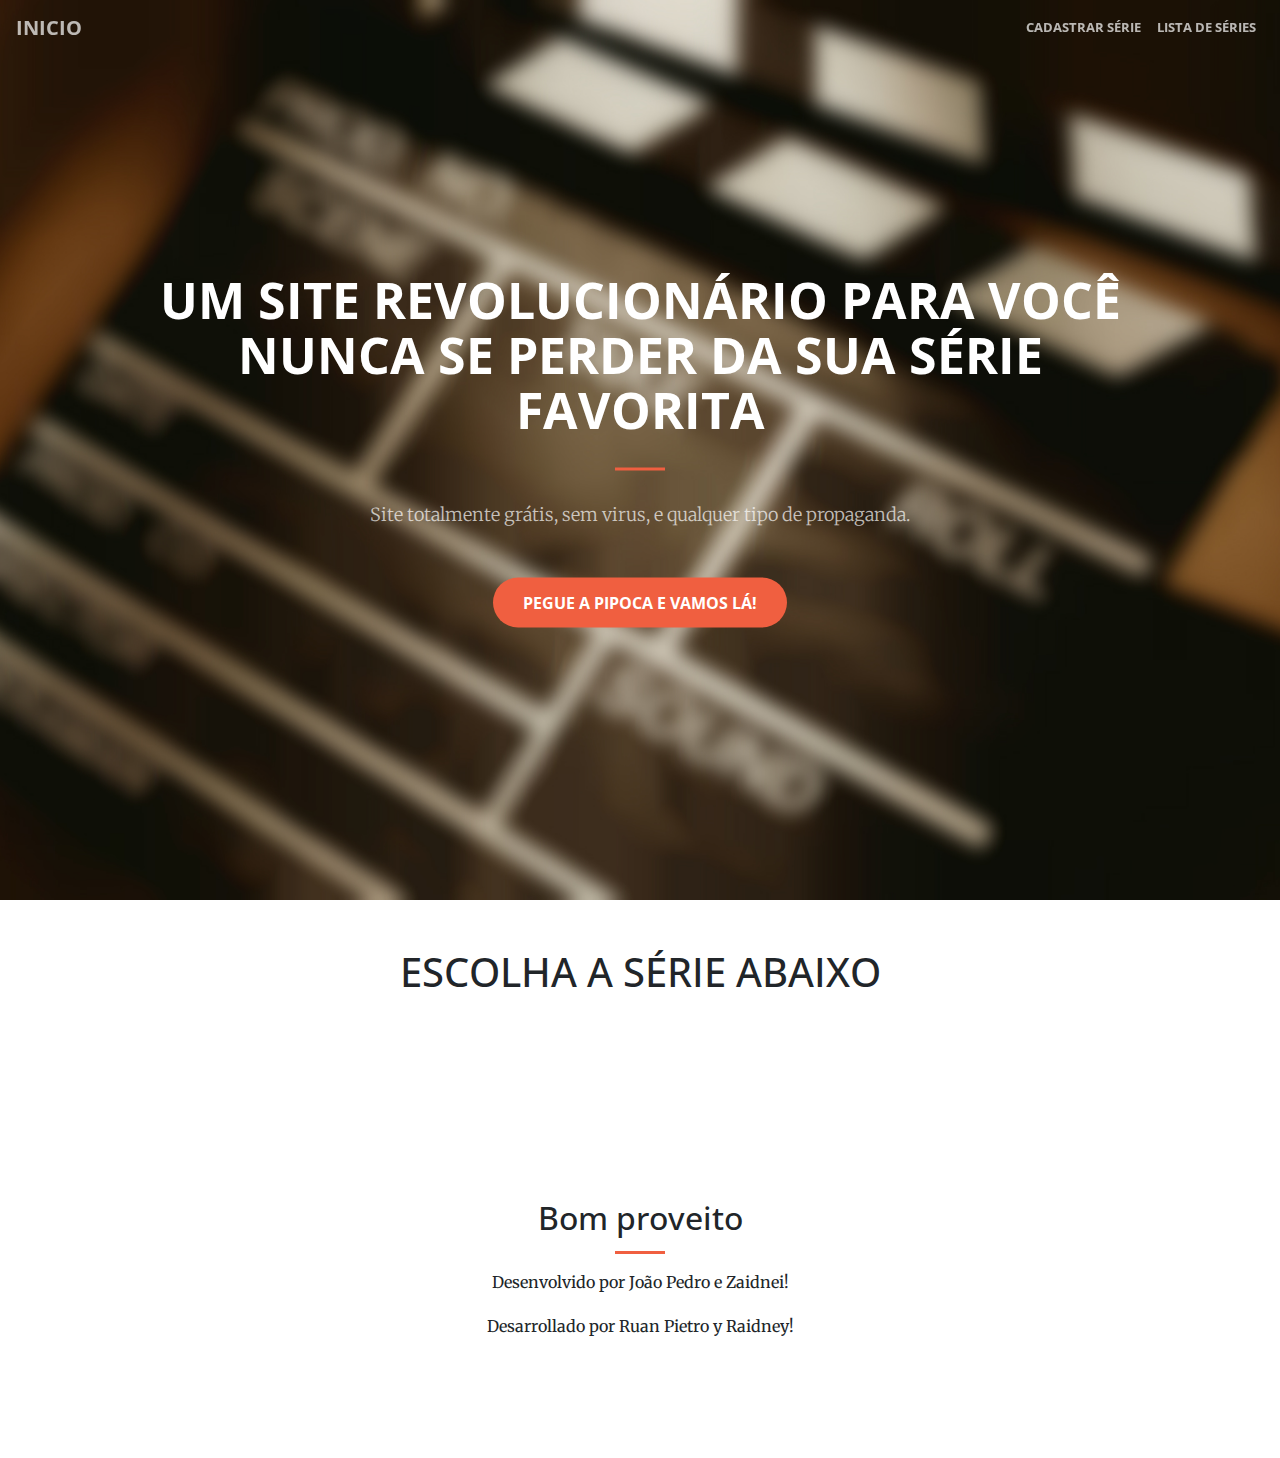
<file: startbootstrap-creative-gh-pages/index.html>
<!DOCTYPE html>
<html lang="pt-br">

<head>

  <meta charset="utf-8">
  <meta name="viewport" content="width=device-width, initial-scale=1, shrink-to-fit=no">
  <meta name="description" content="">
  <meta name="author" content="">

  <title>Series Manager</title>

  <link href="vendor/bootstrap/css/bootstrap.min.css" rel="stylesheet">
  <link href="vendor/font-awesome/css/font-awesome.min.css" rel="stylesheet" type="text/css">
  <link href='https://fonts.googleapis.com/css?family=Open+Sans:300italic,400italic,600italic,700italic,800italic,400,300,600,700,800'
    rel='stylesheet' type='text/css'>
  <link href='https://fonts.googleapis.com/css?family=Merriweather:400,300,300italic,400italic,700,700italic,900,900italic'
    rel='stylesheet' type='text/css'>

  <link href="vendor/magnific-popup/magnific-popup.css" rel="stylesheet">

  <link href="css/creative.min.css" rel="stylesheet">

</head>

<body id="page-top">
  <nav class="navbar navbar-expand-lg navbar-light fixed-top" id="mainNav">
    <a class="navbar-brand" href="#page-top">Inicio</a>
    <button class="navbar-toggler navbar-toggler-right" type="button" data-toggle="collapse" data-target="#navbarResponsive"
      aria-controls="navbarResponsive" aria-expanded="false" aria-label="Toggle navigation">
        <span class="navbar-toggler-icon"></span>
      </button>
    <div class="collapse navbar-collapse" id="navbarResponsive">
      <ul class="navbar-nav ml-auto">
        <li class="nav-item">
          <a class="nav-link" href="cadastro.html">Cadastrar Série</a>
        </li>
        <li class="nav-item">
          <a class="nav-link" href="#galeria">Lista de Séries</a>
        </li>
      </ul>
    </div>
  </nav>

  <header class="masthead">
    <div class="header-content">
      <div class="header-content-inner">
        <h1 id="homeHeading">Um site revolucionário para você nunca se perder da sua série favorita</h1>
        <hr>
        <p>Site totalmente grátis, sem virus, e qualquer tipo de propaganda.</p>
        <a class="btn btn-primary btn-xl" href="#galeria">Pegue a pipoca e vamos lá!</a>
      </div>
    </div>
  </header>



  <section class="p-0" id="galeria">
    <div class="container-fluid">
      <div class="call-to-action ">
        <div class="container text-center">
          <h1>ESCOLHA A SÉRIE ABAIXO </h1>
          <i class="fa fa-play fa-3x sr-contact"></i>
        </div>
      </div>
      <div class="row no-gutter">
        <script>
          var json = JSON.parse(localStorage['series']),
            temps = '';
          for (var i = 0; i < json.length; i++) {
            temps += (
              '<div class="col-lg-4 col-sm-6">' +
              '<a class="portfolio-box" href="lista.html?serie=' + json[i].serie + '">' +
              '<img class="img-fluid" src="img/portfolio/thumbnails/default.jpg" alt="">' +
              '<div class="portfolio-box-caption">' +
              '<div class="portfolio-box-caption-content">' +
              '<div class="project-category text-faded">' +
              json[i].serie +
              '</div>' +
              '<div class="project-name">' +
              'Temporadas: ' + json[0].temporadas.length
              + '</div>' +
              '</div>' +
              '</div>' +
              '</a>' +
              '</div>'
            );
          }
          document.write(temps);
        </script>
      </div>
    </div>
  </section>

  <section id="contact">
    <div class="container">
      <div class="row">
        <div class="col-lg-8 mx-auto text-center">
          <h2 class="section-heading">Bom proveito</h2>
          <hr class="primary">
          <p>Desenvolvido por João Pedro e Zaidnei!</p>
          <p>Desarrollado por Ruan Pietro y Raidney!</p>
        </div>
      </div>
    </div>
  </section>

  <!-- Bootstrap core JavaScript -->
  <script src="vendor/jquery/jquery.min.js"></script>
  <script src="vendor/popper/popper.min.js"></script>
  <script src="vendor/bootstrap/js/bootstrap.min.js"></script>

  <!-- Plugin JavaScript -->
  <script src="vendor/jquery-easing/jquery.easing.min.js"></script>
  <script src="vendor/scrollreveal/scrollreveal.min.js"></script>
  <script src="vendor/magnific-popup/jquery.magnific-popup.min.js"></script>

  <!-- Custom scripts for this template -->
  <script src="js/creative.min.js"></script>

</body>

</html>
</file>
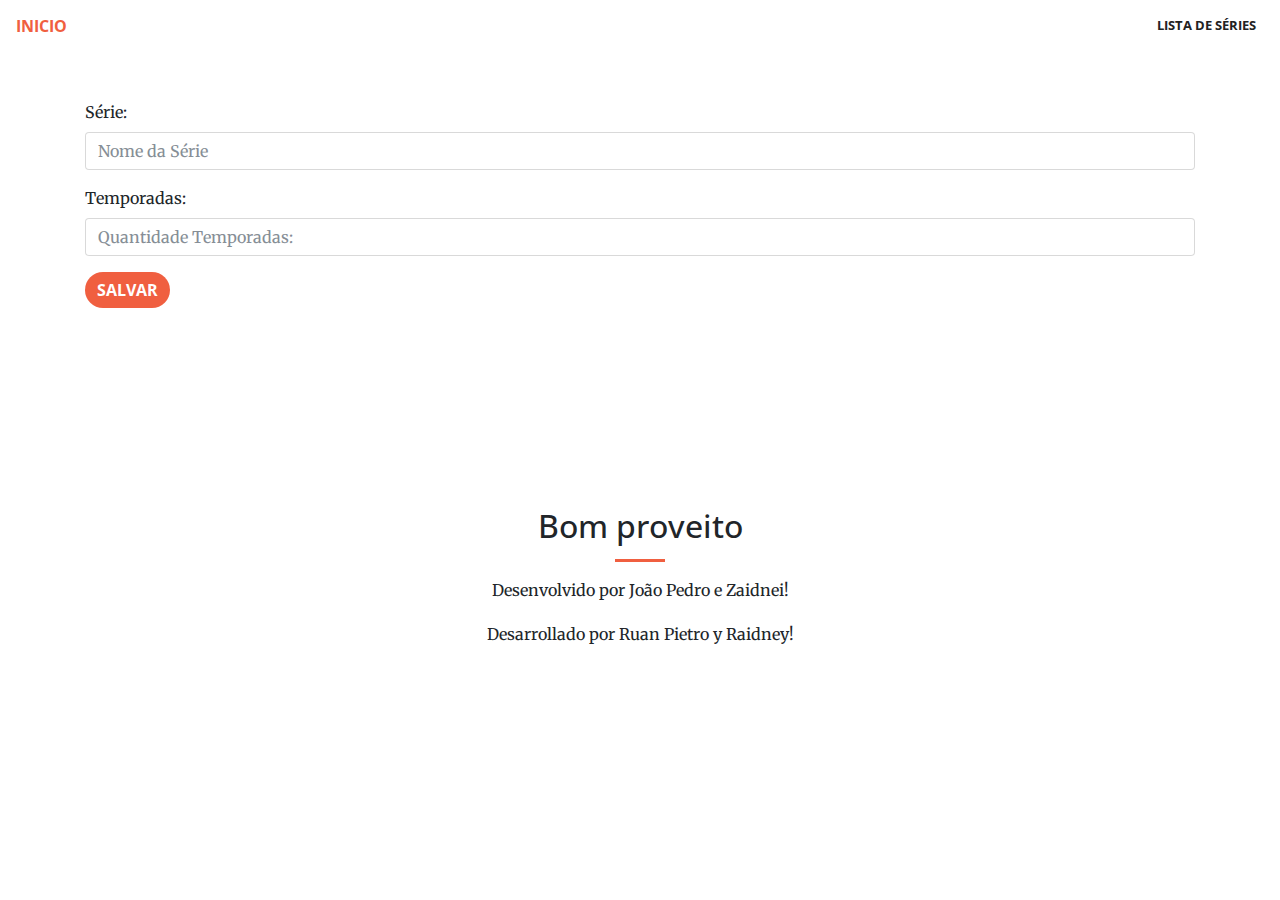
<file: startbootstrap-creative-gh-pages/cadastro.html>
<!DOCTYPE html>
<html lang="pt-BR">

<head>
  <meta charset="utf-8">
  <meta name="viewport" content="width=device-width, initial-scale=1, shrink-to-fit=no">
  <meta name="description" content="">
  <meta name="author" content="">

  <title>Series Manager</title>

  <link href="vendor/bootstrap/css/bootstrap.min.css" rel="stylesheet">
  <link href="vendor/font-awesome/css/font-awesome.min.css" rel="stylesheet" type="text/css">
  <link href='https://fonts.googleapis.com/css?family=Open+Sans:300italic,400italic,600italic,700italic,800italic,400,300,600,700,800'
    rel='stylesheet' type='text/css'>
  <link href='https://fonts.googleapis.com/css?family=Merriweather:400,300,300italic,400italic,700,700italic,900,900italic'
    rel='stylesheet' type='text/css'>

  <link href="vendor/magnific-popup/magnific-popup.css" rel="stylesheet">

  <link href="css/creative.min.css" rel="stylesheet">

</head>

<body>
  <nav class="navbar navbar-expand-lg navbar-light fixed-top navbar-shrink" id="mainNav">
    <a class="navbar-brand" href="index.html#">Inicio</a>
    <button class="navbar-toggler navbar-toggler-right" type="button" data-toggle="collapse" data-target="#navbarResponsive"
      aria-controls="navbarResponsive" aria-expanded="false" aria-label="Toggle navigation">
        <span class="navbar-toggler-icon"></span>
      </button>
    <div class="collapse navbar-collapse" id="navbarResponsive">
      <ul class="navbar-nav ml-auto">
        <li class="nav-item">
          <a class="nav-link" href="index.html#galeria">Lista de Séries</a>
        </li>
      </ul>
    </div>
  </nav>
  <section style="background-image: url(" img/header.jpg ");">
    <div class="container">
      <div class="mensagem"></div>

      <form id="form">
        <div class="form-group">
          <label for="serie">Série:</label>
          <input type="text" class="form-control" id="serie" name="serie" placeholder="Nome da Série" required>
        </div>
        <div class="form-group">
          <label for="temporada">Temporadas:</label>
          <input type="number" min="0" class="form-control" id="temporada" name="temporada" placeholder="Quantidade Temporadas:" required>
        </div>
        <div class="form-group" id="temporadas" name="temporadas" for="temporadas">

        </div>
        <button type="submit" class="btn btn-primary">
            Salvar
            </button>
      </form>
    </div>
  </section>
  <section id="contact">
    <div class="container">
      <div class="row">
        <div class="col-lg-8 mx-auto text-center">
          <h2 class="section-heading">Bom proveito</h2>
          <hr class="primary">
          <p>Desenvolvido por João Pedro e Zaidnei!</p>
          <p>Desarrollado por Ruan Pietro y Raidney!</p>
        </div>
      </div>
    </div>
  </section>
  <!-- jQuery (necessary for Boottrap's JavaScript plugins) -->
  <script src="js/jquery.min.js"></script>
  <!-- Include all compiled plugins (below), or include individual files as needed -->
  <script src="js/bootstrap.min.js"></script>
  <!-- handlebars -->
  <script src="js/handlebars.js"></script>
  <script src="js/persistencia.js"></script>
  <script src="js/functions.js"></script>

  <script id="sucesso" type="text/x-handlebars-template">
    <div class="alert alert-success alert-dismissible" role="alert">
      <button type="button" class="close" data-dismiss="alert" aria-label="Close"><span aria-hidden="true">&times;</span></button>
      <strong>Sucesso!</strong> {{mensagem}}
    </div>
  </script>

  <script>
    const form = document.querySelector('form');
    form.addEventListener('submit', function (e) {
      var array = document.querySelector('#temporadas').childNodes;
      var obj = new Object();
      var listaObjs = [];
      var i = Math.floor((document.querySelector('#temporadas').childNodes.length) / 2);
      var o = 1, j = 2;
      while (i > 0) {
        obj.nome = array[o].innerText;
        obj.qtdep = array[j].value;
        obj.episodio = 0;
        listaObjs.push(obj);
        o += 2;
        j += 2;
        i--;
        obj = {};
      }
      Persistencia.adiciona('series', {
        serie: form.serie.value,
        temporadas: listaObjs,
        avaliacao: 0,
        status: 0//1 2 3
      });

      sucesso("Temporada salva com sucesso!");
      form.reset();
      e.preventDefault();
      //localStorage.setItem('objetoTemporada', JSON.stringify(listaObjs));
      var url = 'index.html';
      window.location = url;
    });

    function sucesso(mensagem) {
      var source = document.querySelector("#sucesso").innerHTML;
      var template = Handlebars.compile(source);
      var html = template({ mensagem: mensagem });
      document.querySelector('div.mensagem').innerHTML = html;
    }
  </script>




</body>




</html>
</file>
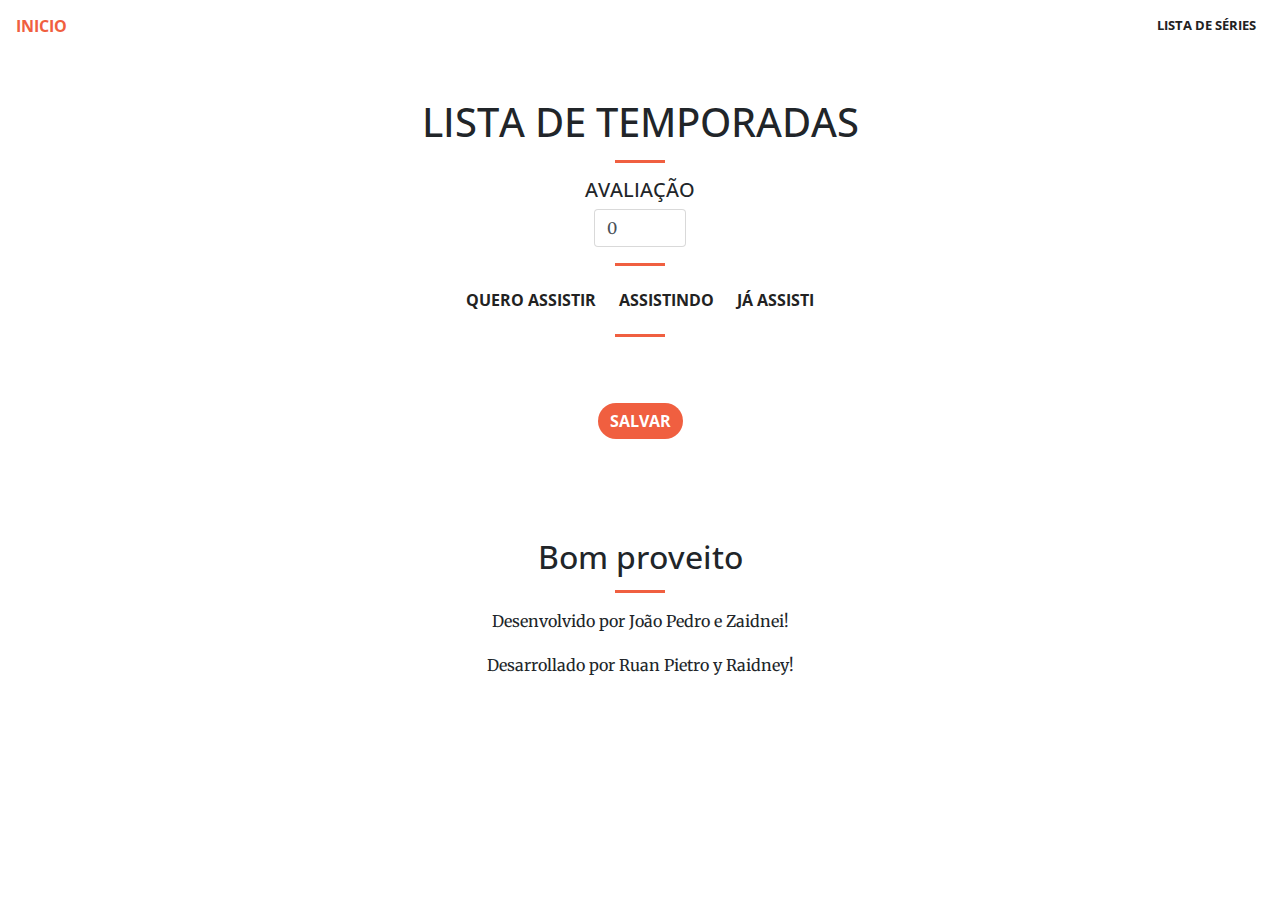
<file: startbootstrap-creative-gh-pages/lista.html>
<!DOCTYPE html>
<html lang="pt-BR">

<head>
  <meta charset="utf-8">
  <meta name="viewport" content="width=device-width, initial-scale=1, shrink-to-fit=no">
  <meta name="description" content="">
  <meta name="author" content="">

  <title>Series Manager</title>

  <link href="vendor/bootstrap/css/bootstrap.min.css" rel="stylesheet">
  <link href="vendor/font-awesome/css/font-awesome.min.css" rel="stylesheet" type="text/css">
  <link href='https://fonts.googleapis.com/css?family=Open+Sans:300italic,400italic,600italic,700italic,800italic,400,300,600,700,800'
    rel='stylesheet' type='text/css'>
  <link href='https://fonts.googleapis.com/css?family=Merriweather:400,300,300italic,400italic,700,700italic,900,900italic'
    rel='stylesheet' type='text/css'>

  <link href="vendor/magnific-popup/magnific-popup.css" rel="stylesheet">

  <link href="css/creative.min.css" rel="stylesheet">
  <style>
    .list-group-item>.badge {
      float: right;
    }

    .badge {
      display: inline-block;
      padding: .25em .4em;
      font-size: 75%;
      font-weight: 700;
      line-height: 1;
      color: #000000;
      text-align: center;
      white-space: nowrap;
      vertical-align: baseline;
      border-radius: .25rem
    }

    .badge:empty {
      display: none
    }

    .btn .badge {
      position: relative;
      top: -1px
    }

    .badge-pill {
      padding-right: .6em;
      padding-left: .6em;
      border-radius: 10rem
    }

    .badge-primary {
      color: #000000;
      background-color: #007bff
    }

    .badge-primary[href]:focus,
    .badge-primary[href]:hover {
      color: #6c757d;
      text-decoration: none;
      background-color: #0062cc
    }

    .badge-secondary {
      color: black;
      background-color: #868e96
    }

    .badge-secondary[href]:focus,
    .badge-secondary[href]:hover {
      color: #000000;
      text-decoration: none;
      background-color: #6c757d
    }

    .badge-success {
      color: #000000;
      background-color: #28a745
    }

    .badge-success[href]:focus,
    .badge-success[href]:hover {
      color: #000000;
      text-decoration: none;
      background-color: #1e7e34
    }

    .badge-info {
      color: #000000;
      background-color: #17a2b8
    }

    .badge-info[href]:focus,
    .badge-info[href]:hover {
      color: #000000;
      text-decoration: none;
      background-color: #117a8b
    }

    .badge-warning {
      color: #111;
      background-color: #ffc107
    }

    .badge-warning[href]:focus,
    .badge-warning[href]:hover {
      color: #111;
      text-decoration: none;
      background-color: #d39e00
    }

    .badge-danger {
      color: #000000;
      background-color: #dc3545
    }

    .badge-danger[href]:focus,
    .badge-danger[href]:hover {
      color: #000000;
      text-decoration: none;
      background-color: #bd2130
    }

    .badge-light {
      color: #111;
      background-color: #f8f9fa
    }

    .badge-light[href]:focus,
    .badge-light[href]:hover {
      color: #111;
      text-decoration: none;
      background-color: #dae0e5
    }

    .badge-dark {
      color: #000000;
      background-color: #343a40
    }

    .badge-dark[href]:focus,
    .badge-dark[href]:hover {
      color: #000000;
      text-decoration: none;
      background-color: #1d2124
    }
  </style>

</head>

<body>
  <nav class="navbar navbar-expand-lg navbar-light fixed-top navbar-shrink" id="mainNav">
    <a class="navbar-brand" href="index.html#">Inicio</a>
    <button class="navbar-toggler navbar-toggler-right" type="button" data-toggle="collapse" data-target="#navbarResponsive"
      aria-controls="navbarResponsive" aria-expanded="false" aria-label="Toggle navigation">
        <span class="navbar-toggler-icon"></span>
      </button>
    <div class="collapse navbar-collapse" id="navbarResponsive">
      <ul class="navbar-nav ml-auto">
        <li class="nav-item">
          <a class="nav-link" href="index.html#galeria">Lista de Séries</a>
        </li>
      </ul>
    </div>
  </nav>
  <section style="padding: 100px 10px 0px 10px  !important;">
    <div class="container">
      <div class="text-center">
        <h1>LISTA DE TEMPORADAS</h1>
      </div>
      <hr/>
      <div class="text-center">
        <h5>AVALIAÇÃO</h5>
        <input type="number" value="0" min="0" max="5" style="margin: 0 auto !important;" class="form-control col-sm-1" id="av" name="av">
        <hr/>
        <div class="col-sm-6 " style="margin: 0 auto !important;">
          <div class="btn-group" data-toggle="buttons">
            <label class="btn btn-default">
                    <input type="radio" id="qa" name="qa" value="1" /> Quero assistir
                </label>
            <label class="btn btn-default">
                    <input type="radio" id="as" name="as" value="2" /> Assistindo
                </label>
            <label class="btn btn-default">
                    <input type="radio" id="ja" name="ja" value="3" /> Já assisti
                </label>
          </div>
        </div>
      </div>
      <hr/>
      <script>
        function retornaSerie(nameSerie) {
          var loc = location.search.substring(1, location.search.length);
          var param_value = false;
          var params = loc.split("&");
          for (i = 0; i < params.length; i++) {
            param_name = params[i].substring(0, params[i].indexOf('='));
            if (param_name == nameSerie) {
              param_value = params[i].substring(params[i].indexOf('=') + 1)
            }
          }
          if (param_value) {
            return param_value;
          }
          else {
            return undefined;
          }
        }
        var nomeSerie = retornaSerie("serie"),
          json = JSON.parse(localStorage['series']),
          myObj = {};
        for (var i = 0; i < json.length; i++) {
          if (json[i].serie === nomeSerie) {
            myObj = json[i];
            break;
          }
        }
        var html = '<ul class="list-group">';
        for (var i = 0; i < myObj.temporadas.length; i++)
          html += '<li class="list-group-item">' + 'Temporada ' + (i + 1) + '<span class="badge">' + 'Episódios: ' + myObj.temporadas[i].qtdep + '</span><input type="number" min="0" max="' + myObj.temporadas[i].qtdep + '" class="form-control" id="ep'+i+'" name="ep" placeholder="Episódio que tais:" required></li>'
        html += '</ul>';
        document.write(html);
      </script>
    </div>
  </section>
  <section style="padding: 50px 10px 0px 10px  !important;">
    <div class="container">
      <div class="row">
        <div class="col-lg-8 mx-auto text-center">
          <form>
            <button type="submit" class="btn btn-primary">
              Salvar
            </button>
          </form>
        </div>
      </div>
    </div>
  </section>
  <section>
    <div class="container">
      <div class="row">
        <div class="col-lg-8 mx-auto text-center">
          <h2 class="section-heading">Bom proveito</h2>
          <hr class="primary">
          <p>Desenvolvido por João Pedro e Zaidnei!</p>
          <p>Desarrollado por Ruan Pietro y Raidney!</p>
        </div>
      </div>
    </div>
  </section>
  <!-- jQuery (necessary for Boottrap's JavaScript plugins) -->
  <script src="js/jquery.min.js"></script>
  <!-- Include all compiled plugins (below), or include individual files as needed -->
  <script src="js/bootstrap.min.js"></script>
  <!-- handlebars -->
  <script src="js/handlebars.js"></script>
  <script src="js/persistencia.js"></script>
  <script src="js/functions.js"></script>
<script>
    const form = document.querySelector('form');
    form.addEventListener('submit', function (e) {
      json[0].avaliacao = document.querySelector('#av').value;
      var s1,s2,s3;
      alert(json[0].avaliacao);
      s1 = document.querySelector('#qa');
      s2 = document.querySelector('#as');
      s3 = document.querySelector('#ja');
      if(s1.checked) json[0].status = 1;
      if(s2.checked) json[0].status = 2;
      if(s3.checked) json[0].status = 3;
      
      for(var i = 0; i < json[0].temporadas.length; i++) {
        var epi = document.querySelector('#ep'+i).value;
        json[0].temporadas[i].episodio = epi;
      } 
      localStorage.series = json[0];
      form.reset();
      e.preventDefault();
    });
  </script>
</body>

</html>
</file>
<file: startbootstrap-creative-gh-pages/css/creative.min.css>
/*!
 * Start Bootstrap - Createive v4.0.0-alpha (http://startbootstrap.com/template-overviews/creative)
 * Copyright 2013-2017 Start Bootstrap
 * Licensed under MIT (https://github.com/BlackrockDigital/startbootstrap-creative/blob/master/LICENSE)
 */body,html{width:100%;height:100%}body{font-family:Merriweather,'Helvetica Neue',Arial,sans-serif}hr{max-width:50px;border-width:3px;border-color:#f05f40}hr.light{border-color:#fff}a{color:#f05f40;-webkit-transition:all .2s;-moz-transition:all .2s;transition:all .2s}a:focus,a:hover{color:#f05f40}h1,h2,h3,h4,h5,h6{font-family:'Open Sans','Helvetica Neue',Arial,sans-serif}p{font-size:16px;line-height:1.5;margin-bottom:20px}.bg-primary{background-color:#f05f40!important}.bg-dark{color:#fff;background-color:#222!important}.text-faded{color:rgba(255,255,255,.7)}section{padding:100px 0}.section-heading{margin-top:0}::-moz-selection{color:#fff;background:#222;text-shadow:none}::selection{color:#fff;background:#222;text-shadow:none}img::selection{color:#fff;background:0 0}img::-moz-selection{color:#fff;background:0 0}body{-webkit-tap-highlight-color:#222}#mainNav{border-color:rgba(34,34,34,.05);background-color:#fff;font-family:'Open Sans','Helvetica Neue',Arial,sans-serif;-webkit-transition:all .2s;-moz-transition:all .2s;transition:all .2s}#mainNav .navbar-brand{font-weight:700;text-transform:uppercase;color:#f05f40;font-family:'Open Sans','Helvetica Neue',Arial,sans-serif}#mainNav .navbar-brand:focus,#mainNav .navbar-brand:hover{color:#f05f40}#mainNav .navbar-toggle{font-size:12px;font-weight:700;text-transform:uppercase;color:#222}#mainNav .navbar-nav>li.nav-item>a.nav-link,#mainNav .navbar-nav>li.nav-item>a.nav-link:focus{font-size:13px;font-weight:700;text-transform:uppercase;color:#222}#mainNav .navbar-nav>li.nav-item>a.nav-link:focus:hover,#mainNav .navbar-nav>li.nav-item>a.nav-link:hover{color:#f05f40}#mainNav .navbar-nav>li.nav-item>a.nav-link.active,#mainNav .navbar-nav>li.nav-item>a.nav-link:focus.active{color:#f05f40!important;background-color:transparent}#mainNav .navbar-nav>li.nav-item>a.nav-link.active:hover,#mainNav .navbar-nav>li.nav-item>a.nav-link:focus.active:hover{background-color:transparent}@media (min-width:992px){#mainNav{border-color:rgba(255,255,255,.3);background-color:transparent}#mainNav .navbar-brand{color:rgba(255,255,255,.7)}#mainNav .navbar-brand:focus,#mainNav .navbar-brand:hover{color:#fff}#mainNav .navbar-nav>li.nav-item>a.nav-link,#mainNav .navbar-nav>li.nav-item>a.nav-link:focus{color:rgba(255,255,255,.7)}#mainNav .navbar-nav>li.nav-item>a.nav-link:focus:hover,#mainNav .navbar-nav>li.nav-item>a.nav-link:hover{color:#fff}#mainNav.navbar-shrink{border-color:rgba(34,34,34,.05);background-color:#fff}#mainNav.navbar-shrink .navbar-brand{font-size:16px;color:#f05f40}#mainNav.navbar-shrink .navbar-brand:focus,#mainNav.navbar-shrink .navbar-brand:hover{color:#f05f40}#mainNav.navbar-shrink .navbar-nav>li.nav-item>a.nav-link,#mainNav.navbar-shrink .navbar-nav>li.nav-item>a.nav-link:focus{color:#222}#mainNav.navbar-shrink .navbar-nav>li.nav-item>a.nav-link:focus:hover,#mainNav.navbar-shrink .navbar-nav>li.nav-item>a.nav-link:hover{color:#f05f40}}header.masthead{position:relative;width:100%;min-height:auto;text-align:center;color:#fff;background-image:url(../img/header.jpg);background-position:center;-webkit-background-size:cover;-moz-background-size:cover;-o-background-size:cover;background-size:cover}header.masthead .header-content{position:relative;width:100%;padding:150px 15px 100px;text-align:center}header.masthead .header-content .header-content-inner h1{font-size:30px;font-weight:700;margin-top:0;margin-bottom:0;text-transform:uppercase}header.masthead .header-content .header-content-inner hr{margin:30px auto}header.masthead .header-content .header-content-inner p{font-size:16px;font-weight:300;margin-bottom:50px;color:rgba(255,255,255,.7)}@media (min-width:768px){header.masthead{height:100%;min-height:600px}header.masthead .header-content{position:absolute;top:50%;padding:0 50px;-webkit-transform:translateY(-50%);-ms-transform:translateY(-50%);transform:translateY(-50%)}header.masthead .header-content .header-content-inner{max-width:1000px;margin-right:auto;margin-left:auto}header.masthead .header-content .header-content-inner h1{font-size:50px}header.masthead .header-content .header-content-inner p{font-size:18px;max-width:80%;margin-right:auto;margin-left:auto}}.service-box{max-width:400px;margin:50px auto 0}@media (min-width:992px){.service-box{margin:20px auto 0}}.service-box p{margin-bottom:0}.portfolio-box{position:relative;display:block;max-width:650px;margin:0 auto}.portfolio-box .portfolio-box-caption{position:absolute;bottom:0;display:block;width:100%;height:100%;text-align:center;opacity:0;color:#fff;background:rgba(240,95,64,.9);-webkit-transition:all .2s;-moz-transition:all .2s;transition:all .2s}.portfolio-box .portfolio-box-caption .portfolio-box-caption-content{position:absolute;top:50%;width:100%;transform:translateY(-50%);text-align:center}.portfolio-box .portfolio-box-caption .portfolio-box-caption-content .project-category,.portfolio-box .portfolio-box-caption .portfolio-box-caption-content .project-name{padding:0 15px;font-family:'Open Sans','Helvetica Neue',Arial,sans-serif}.portfolio-box .portfolio-box-caption .portfolio-box-caption-content .project-category{font-size:14px;font-weight:600;text-transform:uppercase}.portfolio-box .portfolio-box-caption .portfolio-box-caption-content .project-name{font-size:18px}.portfolio-box:hover .portfolio-box-caption{opacity:1}.portfolio-box:focus{outline:0}@media (min-width:768px){.portfolio-box .portfolio-box-caption .portfolio-box-caption-content .project-category{font-size:16px}.portfolio-box .portfolio-box-caption .portfolio-box-caption-content .project-name{font-size:22px}}.call-to-action{padding:50px 0}.call-to-action h2{margin:0 auto 20px}.text-primary{color:#f05f40!important}.no-gutter>[class*=col-]{padding-right:0;padding-left:0}.btn-default{color:#222;border-color:#fff;background-color:#fff}.btn-default.focus,.btn-default:focus{color:#222;border-color:#bfbfbf;background-color:#e6e6e6}.btn-default:hover{color:#222;border-color:#e0e0e0;background-color:#e6e6e6}.btn-default.active,.btn-default:active,.open>.btn-default.dropdown-toggle{color:#222;border-color:#e0e0e0;background-color:#e6e6e6}.btn-default.active.focus,.btn-default.active:focus,.btn-default.active:hover,.btn-default:active.focus,.btn-default:active:focus,.btn-default:active:hover,.open>.btn-default.dropdown-toggle.focus,.open>.btn-default.dropdown-toggle:focus,.open>.btn-default.dropdown-toggle:hover{color:#222;border-color:#bfbfbf;background-color:#d4d4d4}.btn-default.active,.btn-default:active,.open>.btn-default.dropdown-toggle{background-image:none}.btn-default.disabled.focus,.btn-default.disabled:focus,.btn-default.disabled:hover,.btn-default[disabled].focus,.btn-default[disabled]:focus,.btn-default[disabled]:hover,fieldset[disabled] .btn-default.focus,fieldset[disabled] .btn-default:focus,fieldset[disabled] .btn-default:hover{border-color:#fff;background-color:#fff}.btn-default .badge{color:#fff;background-color:#222}.btn-primary{color:#fff;border-color:#f05f40;background-color:#f05f40}.btn-primary.focus,.btn-primary:focus{color:#fff;border-color:#a4270d;background-color:#eb3812}.btn-primary:hover{color:#fff;border-color:#e13612;background-color:#eb3812}.btn-primary.active,.btn-primary:active,.open>.btn-primary.dropdown-toggle{color:#fff;border-color:#e13612;background-color:#eb3812}.btn-primary.active.focus,.btn-primary.active:focus,.btn-primary.active:hover,.btn-primary:active.focus,.btn-primary:active:focus,.btn-primary:active:hover,.open>.btn-primary.dropdown-toggle.focus,.open>.btn-primary.dropdown-toggle:focus,.open>.btn-primary.dropdown-toggle:hover{color:#fff;border-color:#a4270d;background-color:#c93110}.btn-primary.active,.btn-primary:active,.open>.btn-primary.dropdown-toggle{background-image:none}.btn-primary.disabled.focus,.btn-primary.disabled:focus,.btn-primary.disabled:hover,.btn-primary[disabled].focus,.btn-primary[disabled]:focus,.btn-primary[disabled]:hover,fieldset[disabled] .btn-primary.focus,fieldset[disabled] .btn-primary:focus,fieldset[disabled] .btn-primary:hover{border-color:#f05f40;background-color:#f05f40}.btn-primary .badge{color:#f05f40;background-color:#fff}.btn{font-weight:700;text-transform:uppercase;border:none;border-radius:300px;font-family:'Open Sans','Helvetica Neue',Arial,sans-serif}.btn-xl{padding:15px 30px}
</file>
